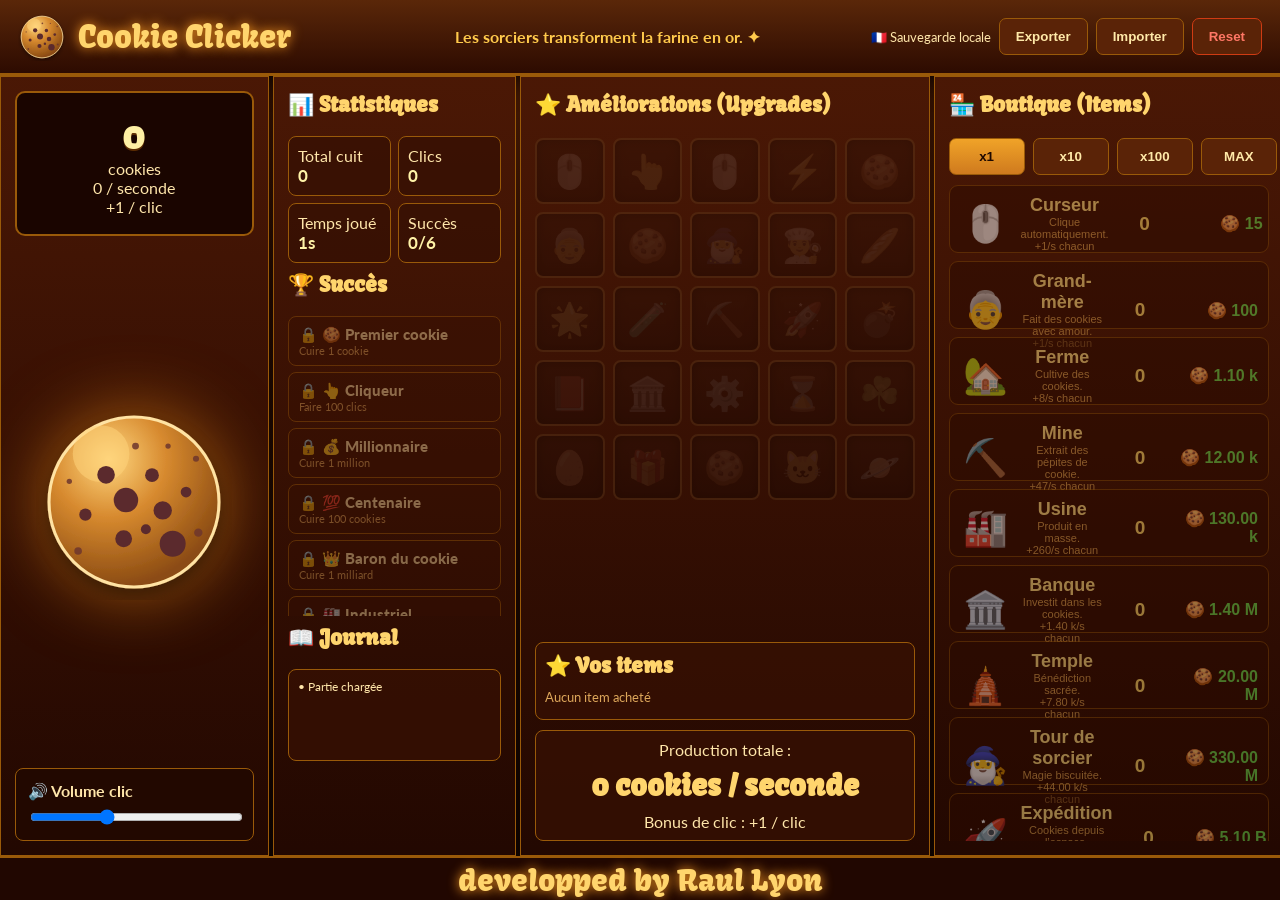
<file: index.html>
<!doctype html>
<html lang="fr">
<head>
  <meta charset="UTF-8" />
  <meta name="viewport" content="width=device-width,initial-scale=1.0" />
  <title>Cookie Clicker</title>
  <link rel="stylesheet" href="style.css" />
  <link rel="preconnect" href="https://fonts.googleapis.com">
  <link rel="preconnect" href="https://fonts.gstatic.com" crossorigin>
  <link href="https://fonts.googleapis.com/css2?family=Kavoon&family=Lato:wght@400;700;900&display=swap" rel="stylesheet">
</head>
<body>
  <header class="topbar">
    <div class="brand"><img src="assets/cookie.svg" alt=""> <span>Cookie Clicker</span></div>
    <div class="ticker" id="newsText">Les sorciers transforment la farine en or. ✦</div>
    <div class="actions"><span id="saveStatus">🇫🇷 Sauvegarde locale</span><button id="exportBtn">Exporter</button><button id="importBtn">Importer</button><button class="danger" id="resetBtn">Reset</button></div>
  </header>

  <main class="game">
    <section class="panel leftPanel">
      <div class="counter"><div id="cookieCount" class="big">0</div><div>cookies</div><div id="cps">0 / seconde</div><div id="cpc">+1 / clic</div></div>
      <button class="cookieButton" id="cookieBtn" aria-label="Cliquer le cookie"><img src="assets/cookie.svg" alt="Cookie"></button>
      <div class="volume"><b>🔊 Volume clic</b><input id="volume" type="range" min="0" max="100" value="35"></div>
    </section>

    <section class="panel statsPanel">
      <h2>📊 Statistiques</h2>
      <div class="statsGrid"><div>Total cuit<br><b id="totalBaked">0</b></div><div>Clics<br><b id="totalClicks">0</b></div><div>Temps joué<br><b id="playTime">0s</b></div><div>Succès<br><b id="achCount">0/0</b></div></div>
      <h2>🏆 Succès</h2>
      <div id="achievements" class="achievements"></div>
      <h2>📖 Journal</h2>
      <div id="log" class="log"></div>
    </section>

    <section class="panel middlePanel">
      <h2>⭐ Améliorations (Upgrades)</h2>
      <div id="upgrades" class="upgradeGrid"></div>
      <div class="ownedBox"><h2>⭐ Vos items</h2><div id="ownedItems" class="ownedItems">Aucun item acheté</div></div>
      <div class="productionBox"><span>Production totale :</span><b id="prodBig">0 cookies / seconde</b><span id="bonusClick">Bonus de clic : +1 / clic</span></div>
    </section>

    <section class="panel shopPanel">
      <h2>🏪 Boutique (Items)</h2>
      <div class="modes"><button class="mode active" data-mode="1">x1</button><button class="mode" data-mode="10">x10</button><button class="mode" data-mode="100">x100</button><button class="mode" data-mode="max">MAX</button></div>
      <div id="shop" class="shop"></div>
    </section>
  </main>

  <div id="floatLayer"></div>
  <div id="toastLayer"></div>
  <div id="tooltip" class="tooltip"></div>
  <footer>developped by Raul Lyon</footer>
  <script src="game.js"></script>
</body>
</html>
</file>
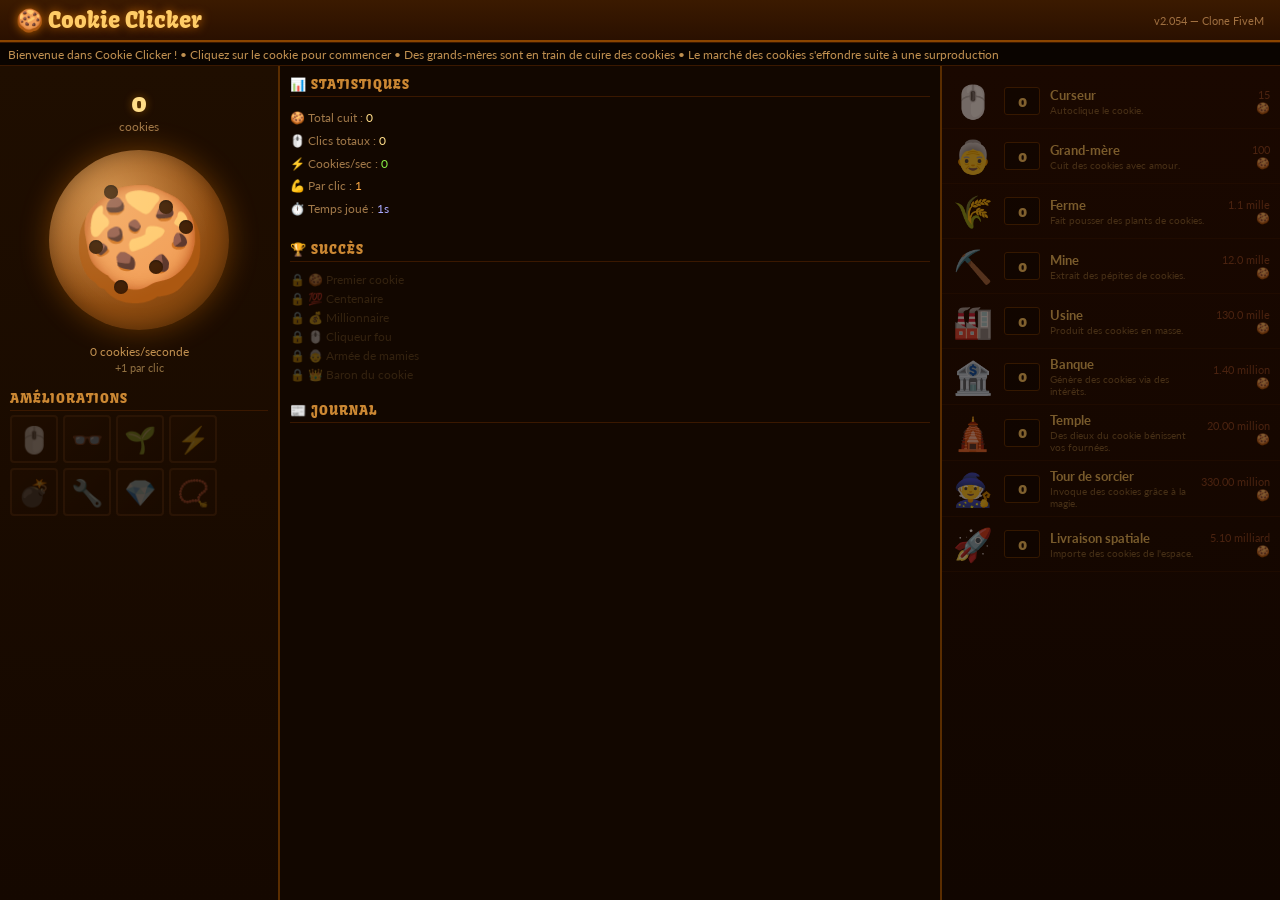
<file: cookie_clicker.html>
<!DOCTYPE html>
<html lang="fr">
<head>
<meta charset="UTF-8">
<meta name="viewport" content="width=900, initial-scale=1">
<title>Cookie Clicker</title>
<style>
  @import url('https://fonts.googleapis.com/css2?family=Kavoon&family=Lato:wght@400;700&display=swap');

  * { margin: 0; padding: 0; box-sizing: border-box; }

  body {
    background: #1a0a00;
    color: #f0d090;
    font-family: 'Lato', sans-serif;
    height: 100vh;
    overflow: hidden;
    display: flex;
    flex-direction: column;
  }

  /* TOP BAR */
  #topbar {
    background: linear-gradient(180deg, #3b1a00, #2a1000);
    border-bottom: 2px solid #8b4500;
    padding: 6px 16px;
    display: flex;
    align-items: center;
    justify-content: space-between;
    flex-shrink: 0;
  }
  #topbar .title {
    font-family: 'Kavoon', cursive;
    font-size: 22px;
    color: #ffcc66;
    text-shadow: 0 0 10px #ff8800aa;
  }
  #topbar .version { font-size: 11px; color: #a07040; }

  /* MAIN LAYOUT */
  #main {
    display: flex;
    flex: 1;
    overflow: hidden;
  }

  /* LEFT PANEL */
  #left {
    width: 280px;
    flex-shrink: 0;
    background: linear-gradient(180deg, #1f0e00, #150800);
    border-right: 2px solid #5a2d00;
    display: flex;
    flex-direction: column;
    align-items: center;
    padding: 20px 10px;
    overflow: hidden;
  }

  #cookie-count {
    text-align: center;
    margin-bottom: 6px;
  }
  #cookie-count .big {
    font-family: 'Kavoon', cursive;
    font-size: 26px;
    color: #ffdd88;
    text-shadow: 0 0 8px #ff990066;
  }
  #cookie-count .sub {
    font-size: 12px;
    color: #a07848;
  }

  #cookie-wrap {
    position: relative;
    width: 180px;
    height: 180px;
    margin: 10px auto;
    cursor: pointer;
    user-select: none;
  }
  #cookie-img {
    width: 180px;
    height: 180px;
    border-radius: 50%;
    background: radial-gradient(circle at 38% 35%, #d4843a, #8b4a10 60%, #5a2d00);
    box-shadow: 0 0 30px #ff880055, inset 0 0 20px #00000055;
    display: flex;
    align-items: center;
    justify-content: center;
    font-size: 110px;
    transition: transform 0.06s ease;
    position: relative;
  }
  #cookie-img:active { transform: scale(0.92); }
  #cookie-img::after {
    content: '';
    position: absolute;
    inset: 0;
    border-radius: 50%;
    background: radial-gradient(circle at 30% 25%, rgba(255,255,200,0.18), transparent 60%);
    pointer-events: none;
  }

  .chip {
    position: absolute;
    width: 14px; height: 14px;
    border-radius: 50%;
    background: #3d1a00;
    box-shadow: inset 0 1px 2px #00000088;
  }

  #cps-display {
    font-size: 12px;
    color: #c09050;
    text-align: center;
    margin-top: 4px;
  }

  #click-power {
    font-size: 11px;
    color: #907040;
    text-align: center;
    margin-top: 2px;
  }

  /* FLOATING CLICKS */
  .float-num {
    position: fixed;
    font-size: 20px;
    font-weight: bold;
    color: #ffdd66;
    text-shadow: 0 0 6px #ff8800;
    pointer-events: none;
    animation: floatUp 1s ease-out forwards;
    z-index: 999;
  }
  @keyframes floatUp {
    0%   { opacity: 1; transform: translateY(0); }
    100% { opacity: 0; transform: translateY(-60px); }
  }

  /* MIDDLE PANEL */
  #middle {
    flex: 1;
    background: #120700;
    overflow-y: auto;
    padding: 10px;
    display: flex;
    flex-direction: column;
    gap: 6px;
  }
  #middle::-webkit-scrollbar { width: 6px; }
  #middle::-webkit-scrollbar-track { background: #0a0400; }
  #middle::-webkit-scrollbar-thumb { background: #5a2d00; border-radius: 3px; }

  .section-title {
    font-family: 'Kavoon', cursive;
    font-size: 13px;
    color: #cc8833;
    border-bottom: 1px solid #3a1800;
    padding-bottom: 4px;
    margin-bottom: 4px;
    letter-spacing: 1px;
  }

  /* UPGRADES */
  .upgrade-grid {
    display: flex;
    flex-wrap: wrap;
    gap: 5px;
  }
  .upgrade {
    width: 48px; height: 48px;
    border-radius: 4px;
    cursor: pointer;
    position: relative;
    border: 2px solid #5a3010;
    transition: border-color 0.2s, transform 0.1s;
    display: flex;
    align-items: center;
    justify-content: center;
    font-size: 26px;
    background: linear-gradient(135deg, #2a1200, #1a0a00);
  }
  .upgrade:hover { border-color: #ffaa44; transform: scale(1.08); }
  .upgrade.bought { border-color: #ffcc00; background: linear-gradient(135deg, #3a2000, #2a1500); opacity: 0.6; pointer-events: none; }
  .upgrade.locked { opacity: 0.25; pointer-events: none; }
  .upgrade .tip {
    display: none;
    position: absolute;
    bottom: 54px; left: 50%;
    transform: translateX(-50%);
    background: #0a0500ee;
    border: 1px solid #8b4500;
    color: #f0d090;
    font-size: 11px;
    white-space: nowrap;
    padding: 5px 8px;
    border-radius: 4px;
    z-index: 10;
    pointer-events: none;
  }
  .upgrade:hover .tip { display: block; }

  /* NEWS TICKER */
  #news {
    background: #0a0400;
    border-top: 1px solid #3a1800;
    border-bottom: 1px solid #3a1800;
    overflow: hidden;
    height: 24px;
    display: flex;
    align-items: center;
    flex-shrink: 0;
    padding: 0 8px;
  }
  #news-text {
    white-space: nowrap;
    font-size: 12px;
    color: #c09050;
    animation: ticker 35s linear infinite;
  }
  @keyframes ticker {
    0%   { transform: translateX(100vw); }
    100% { transform: translateX(-100%); }
  }

  /* RIGHT PANEL — BUILDINGS */
  #right {
    width: 340px;
    flex-shrink: 0;
    background: linear-gradient(180deg, #1a0800, #110600);
    border-left: 2px solid #5a2d00;
    overflow-y: auto;
    padding: 8px 0;
  }
  #right::-webkit-scrollbar { width: 6px; }
  #right::-webkit-scrollbar-track { background: #0a0400; }
  #right::-webkit-scrollbar-thumb { background: #5a2d00; border-radius: 3px; }

  .building {
    display: flex;
    align-items: center;
    padding: 7px 10px;
    gap: 10px;
    border-bottom: 1px solid #2a1000;
    cursor: pointer;
    transition: background 0.15s;
    position: relative;
  }
  .building:hover { background: #2a1200; }
  .building.cannot-afford { opacity: 0.45; pointer-events: none; }
  .building.can-afford { }

  .b-icon {
    font-size: 32px;
    width: 42px;
    text-align: center;
    flex-shrink: 0;
  }
  .b-count {
    background: #0a0400;
    border: 1px solid #5a2d00;
    border-radius: 3px;
    min-width: 36px;
    height: 28px;
    display: flex;
    align-items: center;
    justify-content: center;
    font-family: 'Kavoon', cursive;
    font-size: 15px;
    color: #ffcc66;
    flex-shrink: 0;
  }
  .b-info { flex: 1; }
  .b-name {
    font-size: 13px;
    font-weight: 700;
    color: #f0c060;
  }
  .b-desc {
    font-size: 10px;
    color: #806030;
    margin-top: 1px;
  }
  .b-cost {
    font-size: 11px;
    color: #d4a040;
    text-align: right;
    flex-shrink: 0;
    white-space: nowrap;
  }
  .b-cost.affordable { color: #88ee44; }
  .b-cost.not-affordable { color: #884422; }

  .b-tooltip {
    display: none;
    position: absolute;
    right: 345px;
    top: 0;
    width: 220px;
    background: #0d0600ee;
    border: 1px solid #8b4500;
    padding: 10px;
    border-radius: 6px;
    z-index: 100;
    pointer-events: none;
  }
  .building:hover .b-tooltip { display: block; }
  .b-tooltip h4 { color: #ffcc66; font-size: 13px; margin-bottom: 4px; }
  .b-tooltip p  { font-size: 11px; color: #c09050; line-height: 1.4; }
  .b-tooltip .t-cps { color: #88ee44; font-size: 12px; margin-top: 6px; }

  /* MILESTONES */
  #milestone-banner {
    display: none;
    position: fixed;
    top: 50px; left: 50%;
    transform: translateX(-50%);
    background: linear-gradient(90deg, #3b1a00, #8b4500, #3b1a00);
    border: 2px solid #ffcc44;
    color: #ffdd88;
    font-family: 'Kavoon', cursive;
    font-size: 18px;
    padding: 10px 28px;
    border-radius: 8px;
    z-index: 500;
    box-shadow: 0 0 30px #ff880066;
    animation: bannerPop 0.3s ease;
  }
  @keyframes bannerPop {
    0%   { transform: translateX(-50%) scale(0.7); opacity: 0; }
    100% { transform: translateX(-50%) scale(1);   opacity: 1; }
  }
</style>
</head>
<body>

<!-- TOP BAR -->
<div id="topbar">
  <span class="title">🍪 Cookie Clicker</span>
  <span class="version">v2.054 — Clone FiveM</span>
</div>

<!-- NEWS -->
<div id="news">
  <span id="news-text">Bienvenue dans Cookie Clicker ! • Cliquez sur le cookie pour commencer • Des grands-mères sont en train de cuire des cookies • Le marché des cookies s'effondre suite à une surproduction</span>
</div>

<!-- MAIN -->
<div id="main">

  <!-- LEFT -->
  <div id="left">
    <div id="cookie-count">
      <div class="big" id="count-display">0</div>
      <div class="sub">cookies</div>
    </div>

    <div id="cookie-wrap">
      <div id="cookie-img" onclick="clickCookie(event)">🍪
        <div class="chip" style="top:35px;left:55px"></div>
        <div class="chip" style="top:50px;left:110px"></div>
        <div class="chip" style="top:90px;left:40px"></div>
        <div class="chip" style="top:110px;left:100px"></div>
        <div class="chip" style="top:130px;left:65px"></div>
        <div class="chip" style="top:70px;left:130px"></div>
      </div>
    </div>

    <div id="cps-display">0 cookies/seconde</div>
    <div id="click-power">+1 par clic</div>

    <div style="margin-top:16px;width:100%">
      <div class="section-title">AMÉLIORATIONS</div>
      <div class="upgrade-grid" id="upgrade-grid"></div>
    </div>
  </div>

  <!-- MIDDLE (stats) -->
  <div id="middle">
    <div class="section-title">📊 STATISTIQUES</div>
    <div style="font-size:12px;color:#a07848;line-height:1.9">
      <div>🍪 Total cuit : <span id="stat-baked" style="color:#ffdd88">0</span></div>
      <div>🖱️ Clics totaux : <span id="stat-clicks" style="color:#ffdd88">0</span></div>
      <div>⚡ Cookies/sec : <span id="stat-cps" style="color:#88ee44">0</span></div>
      <div>💪 Par clic : <span id="stat-cpc" style="color:#ffaa44">1</span></div>
      <div>⏱️ Temps joué : <span id="stat-time" style="color:#aaaaff">0s</span></div>
    </div>

    <div class="section-title" style="margin-top:14px">🏆 SUCCÈS</div>
    <div id="achievements" style="font-size:12px;color:#806030;display:flex;flex-direction:column;gap:4px"></div>

    <div class="section-title" style="margin-top:14px">📰 JOURNAL</div>
    <div id="log" style="font-size:11px;color:#806030;display:flex;flex-direction:column;gap:3px;max-height:200px;overflow-y:auto"></div>
  </div>

  <!-- RIGHT — BUILDINGS -->
  <div id="right" id="shop"></div>

</div>

<!-- MILESTONE BANNER -->
<div id="milestone-banner" id="milestone-banner">🎉 <span id="milestone-text"></span></div>

<script>
// ── STATE ──────────────────────────────────────────────────────────────────
let cookies     = 0;
let totalBaked  = 0;
let totalClicks = 0;
let cps         = 0;
let cpc         = 1; // cookies per click
let startTime   = Date.now();

// ── BUILDINGS ─────────────────────────────────────────────────────────────
const BUILDINGS = [
  { id:'cursor',     name:'Curseur',          icon:'🖱️',  baseCost:15,    baseCps:0.1,  count:0, desc:'Autoclique le cookie.', flavor:'Un curseur bien rodé vaut mieux que dix doigts fatigués.' },
  { id:'grandma',    name:'Grand-mère',        icon:'👵',  baseCost:100,   baseCps:0.5,  count:0, desc:'Cuit des cookies avec amour.', flavor:'Elles savent ce qu\'elles font.' },
  { id:'farm',       name:'Ferme',             icon:'🌾',  baseCost:1100,  baseCps:4,    count:0, desc:'Fait pousser des plants de cookies.', flavor:'Agriculture intensive de biscuits.' },
  { id:'mine',       name:'Mine',              icon:'⛏️',  baseCost:12000, baseCps:10,   count:0, desc:'Extrait des pépites de cookies.', flavor:'Creusez assez profond et vous trouverez des cookies partout.' },
  { id:'factory',    name:'Usine',             icon:'🏭',  baseCost:130000,baseCps:40,   count:0, desc:'Produit des cookies en masse.', flavor:'Rendement maximal, saveur... variable.' },
  { id:'bank',       name:'Banque',            icon:'🏦',  baseCost:1.4e6, baseCps:100,  count:0, desc:'Génère des cookies via des intérêts.', flavor:'Votre argent dort. Vos cookies, non.' },
  { id:'temple',     name:'Temple',            icon:'🛕',  baseCost:2e7,   baseCps:400,  count:0, desc:'Des dieux du cookie bénissent vos fournées.', flavor:'Priez et récoltez.' },
  { id:'wizard',     name:'Tour de sorcier',   icon:'🧙',  baseCost:3.3e8, baseCps:6666, count:0, desc:'Invoque des cookies grâce à la magie.', flavor:'Abracadabra... biscuit !' },
  { id:'shipment',   name:'Livraison spatiale', icon:'🚀', baseCost:5.1e9, baseCps:10000,count:0, desc:'Importe des cookies de l\'espace.', flavor:'Dans l\'espace, personne ne vous entend croquer.' },
];

// ── UPGRADES ──────────────────────────────────────────────────────────────
const UPGRADES = [
  { id:'u1',  name:'Meilleure souris',    icon:'🖱️', cost:100,     unlocked:false, bought:false, effect:()=>{ cpc+=1; },        unlock:()=> totalClicks>=10,     tip:'×2 cookies/clic' },
  { id:'u2',  name:'Lunettes de Mamie',  icon:'👓', cost:500,     unlocked:false, bought:false, effect:()=>{ applyBldMult('grandma',2); }, unlock:()=> getBld('grandma').count>=1, tip:'×2 prod. Grand-mères' },
  { id:'u3',  name:'Engrais Spécial',    icon:'🌱', cost:10000,   unlocked:false, bought:false, effect:()=>{ applyBldMult('farm',2); },    unlock:()=> getBld('farm').count>=5,    tip:'×2 prod. Fermes' },
  { id:'u4',  name:'Double clic',        icon:'⚡', cost:50000,   unlocked:false, bought:false, effect:()=>{ cpc*=2; },          unlock:()=> totalClicks>=500,    tip:'×2 cookies/clic' },
  { id:'u5',  name:'Dynamite en sucre',  icon:'💣', cost:200000,  unlocked:false, bought:false, effect:()=>{ applyBldMult('mine',2); },    unlock:()=> getBld('mine').count>=5,   tip:'×2 prod. Mines' },
  { id:'u6',  name:'Ligne de prod. +',   icon:'🔧', cost:1e6,     unlocked:false, bought:false, effect:()=>{ applyBldMult('factory',2); }, unlock:()=> getBld('factory').count>=5, tip:'×2 prod. Usines' },
  { id:'u7',  name:'Biscuits de luxe',   icon:'💎', cost:5e6,     unlocked:false, bought:false, effect:()=>{ cpc*=5; },          unlock:()=> totalBaked>=1e6,     tip:'×5 cookies/clic' },
  { id:'u8',  name:'Rite ancestral',     icon:'📿', cost:2e7,     unlocked:false, bought:false, effect:()=>{ applyBldMult('grandma',5); }, unlock:()=> getBld('grandma').count>=25, tip:'×5 prod. Grand-mères' },
];

// ── ACHIEVEMENTS ──────────────────────────────────────────────────────────
const ACHIEVEMENTS = [
  { id:'a1', name:'Premier cookie',   icon:'🍪', condition:()=> totalBaked>=1,       earned:false },
  { id:'a2', name:'Centenaire',       icon:'💯', condition:()=> totalBaked>=100,      earned:false },
  { id:'a3', name:'Millionnaire',     icon:'💰', condition:()=> totalBaked>=1e6,      earned:false },
  { id:'a4', name:'Cliqueur fou',     icon:'🖱️', condition:()=> totalClicks>=100,     earned:false },
  { id:'a5', name:'Armée de mamies',  icon:'👵', condition:()=> getBld('grandma').count>=10, earned:false },
  { id:'a6', name:'Baron du cookie',  icon:'👑', condition:()=> totalBaked>=1e9,      earned:false },
];

const MILESTONES = [1,10,100,1000,1e4,1e6,1e9,1e12];
let lastMilestone = -1;

// ── HELPERS ───────────────────────────────────────────────────────────────
function getBld(id) { return BUILDINGS.find(b=>b.id===id); }

function applyBldMult(id, mult) {
  const b = getBld(id);
  if (b) b._mult = (b._mult||1)*mult;
  recalcCps();
}

function recalcCps() {
  cps = 0;
  for (const b of BUILDINGS) {
    cps += b.count * b.baseCps * (b._mult||1);
  }
}

function buildingCost(b) {
  return Math.ceil(b.baseCost * Math.pow(1.15, b.count));
}

function fmt(n) {
  if (n >= 1e12) return (n/1e12).toFixed(2)+' trillion';
  if (n >= 1e9)  return (n/1e9).toFixed(2)+' milliard';
  if (n >= 1e6)  return (n/1e6).toFixed(2)+' million';
  if (n >= 1e3)  return (n/1e3).toFixed(1)+' mille';
  return Math.floor(n).toString();
}

function fmtTime(ms) {
  const s = Math.floor(ms/1000);
  if (s < 60) return s+'s';
  if (s < 3600) return Math.floor(s/60)+'m '+( s%60)+'s';
  return Math.floor(s/3600)+'h '+Math.floor((s%3600)/60)+'m';
}

function addLog(msg) {
  const el = document.getElementById('log');
  const d = document.createElement('div');
  d.textContent = '• '+msg;
  el.prepend(d);
  if (el.children.length > 30) el.lastChild.remove();
}

// ── CLICK ─────────────────────────────────────────────────────────────────
function clickCookie(e) {
  cookies    += cpc;
  totalBaked += cpc;
  totalClicks++;

  // floating number
  const span = document.createElement('span');
  span.className = 'float-num';
  span.textContent = '+'+cpc;
  span.style.left = (e.clientX - 12)+'px';
  span.style.top  = (e.clientY - 12)+'px';
  document.body.appendChild(span);
  setTimeout(()=> span.remove(), 1000);
}

// ── BUY BUILDING ──────────────────────────────────────────────────────────
function buyBuilding(id) {
  const b = getBld(id);
  const cost = buildingCost(b);
  if (cookies < cost) return;
  cookies -= cost;
  b.count++;
  recalcCps();
  addLog('Acheté : '+b.name+' #'+b.count);
  renderShop();
}

// ── BUY UPGRADE ───────────────────────────────────────────────────────────
function buyUpgrade(id) {
  const u = UPGRADES.find(x=>x.id===id);
  if (!u || u.bought || cookies < u.cost) return;
  cookies -= u.cost;
  u.bought = true;
  u.effect();
  addLog('Amélioration : '+u.name);
  renderUpgrades();
  updateStats();
}

// ── MILESTONE ─────────────────────────────────────────────────────────────
function checkMilestone() {
  for (let i = MILESTONES.length-1; i >= 0; i--) {
    if (totalBaked >= MILESTONES[i] && lastMilestone < i) {
      lastMilestone = i;
      showMilestone(fmt(MILESTONES[i])+' cookies cuits !');
      break;
    }
  }
}

function showMilestone(text) {
  const b = document.getElementById('milestone-banner');
  document.getElementById('milestone-text').textContent = text;
  b.style.display = 'block';
  setTimeout(()=>{ b.style.display='none'; }, 3000);
}

// ── RENDER SHOP ───────────────────────────────────────────────────────────
function renderShop() {
  const el = document.getElementById('right');
  el.innerHTML = '';
  for (const b of BUILDINGS) {
    const cost = buildingCost(b);
    const canAfford = cookies >= cost;
    const div = document.createElement('div');
    div.className = 'building'+(canAfford?'':' cannot-afford');
    div.onclick = ()=> buyBuilding(b.id);
    const cpsEach = (b.baseCps*(b._mult||1)).toFixed(1);
    const cpsTotal = (b.count*b.baseCps*(b._mult||1)).toFixed(1);
    div.innerHTML = `
      <div class="b-icon">${b.icon}</div>
      <div class="b-count">${b.count}</div>
      <div class="b-info">
        <div class="b-name">${b.name}</div>
        <div class="b-desc">${b.desc}</div>
      </div>
      <div class="b-cost ${canAfford?'affordable':'not-affordable'}">${fmt(cost)}<br>🍪</div>
      <div class="b-tooltip">
        <h4>${b.icon} ${b.name}</h4>
        <p>${b.flavor}</p>
        <p class="t-cps">Prod. : ${cpsEach}/s chacun<br>Total : ${cpsTotal}/s</p>
      </div>`;
    el.appendChild(div);
  }
}

// ── RENDER UPGRADES ───────────────────────────────────────────────────────
function renderUpgrades() {
  const el = document.getElementById('upgrade-grid');
  el.innerHTML = '';
  for (const u of UPGRADES) {
    u.unlocked = u.unlocked || u.unlock();
    const div = document.createElement('div');
    div.className = 'upgrade'+(u.bought?' bought':(!u.unlocked?' locked':''));
    div.innerHTML = `${u.icon}<div class="tip">${u.name}<br><span style="color:#88ee44">${u.tip}</span><br><span style="color:#ffaa44">${fmt(u.cost)} 🍪</span></div>`;
    if (!u.bought && u.unlocked) div.onclick = ()=> buyUpgrade(u.id);
    el.appendChild(div);
  }
}

// ── UPDATE STATS ──────────────────────────────────────────────────────────
function updateStats() {
  document.getElementById('count-display').textContent = fmt(cookies);
  document.getElementById('cps-display').textContent   = fmt(cps)+' cookies/seconde';
  document.getElementById('click-power').textContent   = '+'+fmt(cpc)+' par clic';
  document.getElementById('stat-baked').textContent    = fmt(totalBaked);
  document.getElementById('stat-clicks').textContent   = totalClicks;
  document.getElementById('stat-cps').textContent      = fmt(cps);
  document.getElementById('stat-cpc').textContent      = fmt(cpc);
  document.getElementById('stat-time').textContent     = fmtTime(Date.now()-startTime);
}

// ── CHECK ACHIEVEMENTS ────────────────────────────────────────────────────
function checkAchievements() {
  let changed = false;
  for (const a of ACHIEVEMENTS) {
    if (!a.earned && a.condition()) {
      a.earned = true;
      changed = true;
      addLog('🏆 Succès : '+a.name);
    }
  }
  if (changed) renderAchievements();
}

function renderAchievements() {
  const el = document.getElementById('achievements');
  el.innerHTML = '';
  for (const a of ACHIEVEMENTS) {
    const d = document.createElement('div');
    d.style.opacity = a.earned ? '1' : '0.3';
    d.textContent = (a.earned?'✅':'🔒')+' '+a.icon+' '+a.name;
    el.appendChild(d);
  }
}

// ── TICK ──────────────────────────────────────────────────────────────────
setInterval(()=>{
  const gain = cps / 20;
  cookies    += gain;
  totalBaked += gain;
  updateStats();
  renderShop();
  renderUpgrades();
  checkAchievements();
  checkMilestone();
}, 50);

// ── NEWS ROTATION ─────────────────────────────────────────────────────────
const newsItems = [
  'Bienvenue dans Cookie Clicker !',
  'Des grand-mères mécontentes envahissent les rues.',
  'Cours du cookie en hausse : +15% ce mois-ci.',
  'Un mystérieux wizard offre des cookies en échange de sorts.',
  'La ferme du coin produit 3000 cookies à la minute.',
  'Votre banque a converti tous vos actifs en cookies.',
  'Des vaisseaux spatiaux livrent des tonnes de cookies depuis Mars.',
  'Le gouvernement envisage de taxer les cookies virtuels.',
  'Alerte : surproduction de cookies dans la région.',
  'Un cookie géant aperçu au-dessus de Paris.',
];
let newsIdx = 0;
setInterval(()=>{
  newsIdx = (newsIdx+1) % newsItems.length;
  const el = document.getElementById('news-text');
  el.style.animation = 'none';
  el.textContent = newsItems[newsIdx]+' • '+newsItems[(newsIdx+1)%newsItems.length]+' • '+newsItems[(newsIdx+2)%newsItems.length];
  void el.offsetWidth;
  el.style.animation = 'ticker 35s linear infinite';
}, 35000);

// ── INIT ──────────────────────────────────────────────────────────────────
renderShop();
renderUpgrades();
renderAchievements();
updateStats();
</script>
</body>
</html>
</file>
<file: style.css>
:root{--bg:#1a0700;--panel:#320e02;--panel2:#421506;--line:#9a5a09;--gold:#ffd56d;--gold2:#f39a22;--green:#64d64b;--red:#ff705a;--text:#ffe6aa}*{box-sizing:border-box}html,body{margin:0;height:100%;overflow:hidden;background:radial-gradient(circle at 50% -10%,#5a2205,#1a0700 45%,#070100);color:var(--text);font-family:Lato,Arial,sans-serif}.topbar{height:76px;display:grid;grid-template-columns:340px 1fr 405px;align-items:center;gap:10px;padding:9px 18px;border-bottom:3px solid var(--line);background:linear-gradient(180deg,#5a2709,#2d0b01);box-shadow:0 0 30px #000}.brand{display:flex;align-items:center;gap:12px;font-family:Kavoon,cursive;font-size:31px;color:var(--gold);text-shadow:0 0 12px #ff9d22}.brand img{width:48px;height:48px}.ticker{text-align:center;color:#ffca4c;font-weight:700;white-space:nowrap;overflow:hidden}.actions{display:flex;align-items:center;justify-content:flex-end;gap:8px;font-size:13px}.actions button,.mode{background:#5a2307;color:#ffe9a8;border:1px solid var(--line);border-radius:7px;padding:10px 16px;font-weight:900;cursor:pointer}.actions button:hover,.mode:hover{filter:brightness(1.2)}.actions .danger{border-color:#cf3b13;color:#ff7765}.game{height:calc(100vh - 120px);display:grid;grid-template-columns:21% 19% 32% 28%;gap:4px}.panel{border:1px solid var(--line);background:linear-gradient(180deg,rgba(75,24,5,.98),rgba(35,8,1,.98));padding:14px;min-width:0;overflow:hidden}.leftPanel{display:flex;flex-direction:column;align-items:center;justify-content:space-between}.counter{width:100%;max-width:330px;text-align:center;border:2px solid var(--line);border-radius:10px;padding:18px 10px;background:#1a0500}.big{font-family:Kavoon,cursive;font-size:39px;color:#fff0a4;text-shadow:0 2px #5c2c02}.cookieButton{border:0;background:transparent;cursor:pointer;padding:0;width:min(82%,330px);aspect-ratio:1;transition:transform .06s;filter:drop-shadow(0 0 35px rgba(255,151,21,.6))}.cookieButton img{width:100%;height:100%;display:block}.cookieButton:active{transform:scale(.94)}.volume{width:100%;border:1px solid var(--line);border-radius:8px;padding:12px;background:#220800}.volume input{width:100%;margin-top:8px}h2{margin:0 0 10px;font-family:Kavoon,cursive;color:var(--gold);font-size:21px}.statsPanel{display:flex;flex-direction:column;gap:8px}.statsGrid{display:grid;grid-template-columns:1fr 1fr;gap:7px}.statsGrid>div,.achievement,.log,.ownedBox,.productionBox{border:1px solid var(--line);border-radius:8px;background:rgba(55,16,3,.78);padding:9px}.statsGrid b{font-size:17px;color:#fff3a7}.achievements{display:grid;grid-template-columns:1fr;gap:6px;overflow:hidden;max-height:300px}.achievement{padding:8px 10px}.achievement.locked{opacity:.42}.achievement .title{font-weight:900;font-size:15px}.achievement .desc{font-size:11px;color:#dca65a}.log{height:92px;overflow:hidden;font-size:12px}.middlePanel{display:grid;grid-template-rows:auto 1fr auto auto;gap:10px}.upgradeGrid{display:grid;grid-template-columns:repeat(5,1fr);gap:8px;align-content:start}.upgrade{height:66px;border:2px solid #874801;border-radius:8px;background:linear-gradient(180deg,#2d0c02,#160300);display:flex;align-items:center;justify-content:center;font-size:33px;cursor:pointer;position:relative;box-shadow:inset 0 0 12px #000}.upgrade.locked{opacity:.28;filter:grayscale(.45);cursor:default}.upgrade.bought{opacity:.55;border-color:#ffe07a;background:#422006;cursor:default}.upgrade.affordable{border-color:#ffd96b;box-shadow:0 0 14px rgba(255,210,91,.5),inset 0 0 14px rgba(255,220,115,.1);animation:glow 1.3s infinite}@keyframes glow{50%{box-shadow:0 0 24px rgba(255,210,91,.9)}}.ownedBox{min-height:78px}.ownedItems{display:flex;gap:7px;flex-wrap:wrap;font-size:13px;color:#dca65a}.ownedItem{width:52px;height:52px;border:1px solid var(--line);border-radius:7px;display:flex;align-items:center;justify-content:center;flex-direction:column;font-size:23px;background:#210701}.ownedItem small{font-size:12px;font-weight:900}.productionBox{text-align:center;font-size:16px}.productionBox b{display:block;font-family:Kavoon,cursive;font-size:29px;color:var(--gold);margin:8px 0}.shopPanel{display:flex;flex-direction:column;gap:10px}.modes{display:grid;grid-template-columns:repeat(4,1fr);gap:8px}.mode.active{background:linear-gradient(180deg,#f0a328,#cf7a1e);color:#1d0800}.shop{overflow-y:auto;padding-right:8px;display:flex;flex-direction:column;gap:8px}.shopItem{display:grid;grid-template-columns:52px 1fr 54px 82px;align-items:center;gap:9px;border:1px solid #744006;border-radius:9px;background:rgba(43,11,1,.9);padding:9px 10px;min-height:68px;cursor:pointer;transition:filter .08s,transform .08s,border-color .08s}.shopItem:hover{filter:brightness(1.08)}.shopItem:active{transform:scale(.985)}.shopItem.disabled{opacity:.52;cursor:default}.shopItem.affordable{border-color:#ffc75e;box-shadow:inset 0 0 10px rgba(255,200,50,.12)}.shopIcon{font-size:36px}.shopName{font-size:18px;font-weight:900;color:#ffe082}.shopDesc{font-size:11px;color:#d39b4a}.shopOwned{text-align:center;font-size:19px;font-weight:900;color:#ffdb6a}.shopCost{text-align:right;color:var(--green);font-size:16px;font-weight:900}footer{height:44px;text-align:center;font-family:Kavoon,cursive;font-size:30px;color:var(--gold);line-height:44px;background:#210701;border-top:2px solid var(--line);text-shadow:0 0 12px #ff9d22}.floating{position:fixed;z-index:1000;font-family:Kavoon,cursive;color:#fff1a4;font-size:25px;pointer-events:none;animation:float .85s forwards;text-shadow:0 2px #6b3300}@keyframes float{to{opacity:0;transform:translateY(-80px)}}.toast{position:relative;margin:8px;background:#2b0b02;border:1px solid var(--line);border-radius:8px;padding:10px 14px;color:#ffe69a}.tooltip{position:fixed;display:none;z-index:2147483647;pointer-events:none;max-width:270px;background:rgba(22,5,0,.98);border:2px solid #d0841b;border-radius:9px;padding:10px 12px;color:#ffe9a8;box-shadow:0 0 25px rgba(0,0,0,.8);font-size:13px}.tooltip b{display:block;color:#ffd56d;font-size:16px;margin-bottom:4px}.tooltip .green{color:var(--green);font-weight:900}.tooltip .red{color:var(--red);font-weight:900}#floatLayer,#toastLayer{position:fixed;inset:0;pointer-events:none;z-index:999}#toastLayer{inset:auto 20px 55px auto;width:300px}.shopItem,.upgrade,.ownedItem,.mode,.actions button,.cookieButton{user-select:none;-webkit-user-select:none;-webkit-tap-highlight-color:transparent;touch-action:manipulation}.shopItem>*,.shopItem>* *,.ownedItem>*,.upgrade>*,.mode>*,.actions button>*{pointer-events:none!important}@media(max-width:1200px){.game{grid-template-columns:24% 22% 30% 24%}.brand{font-size:27px}.shopItem{grid-template-columns:42px 1fr 36px 62px}.upgrade{height:58px;font-size:29px}}
</file>
